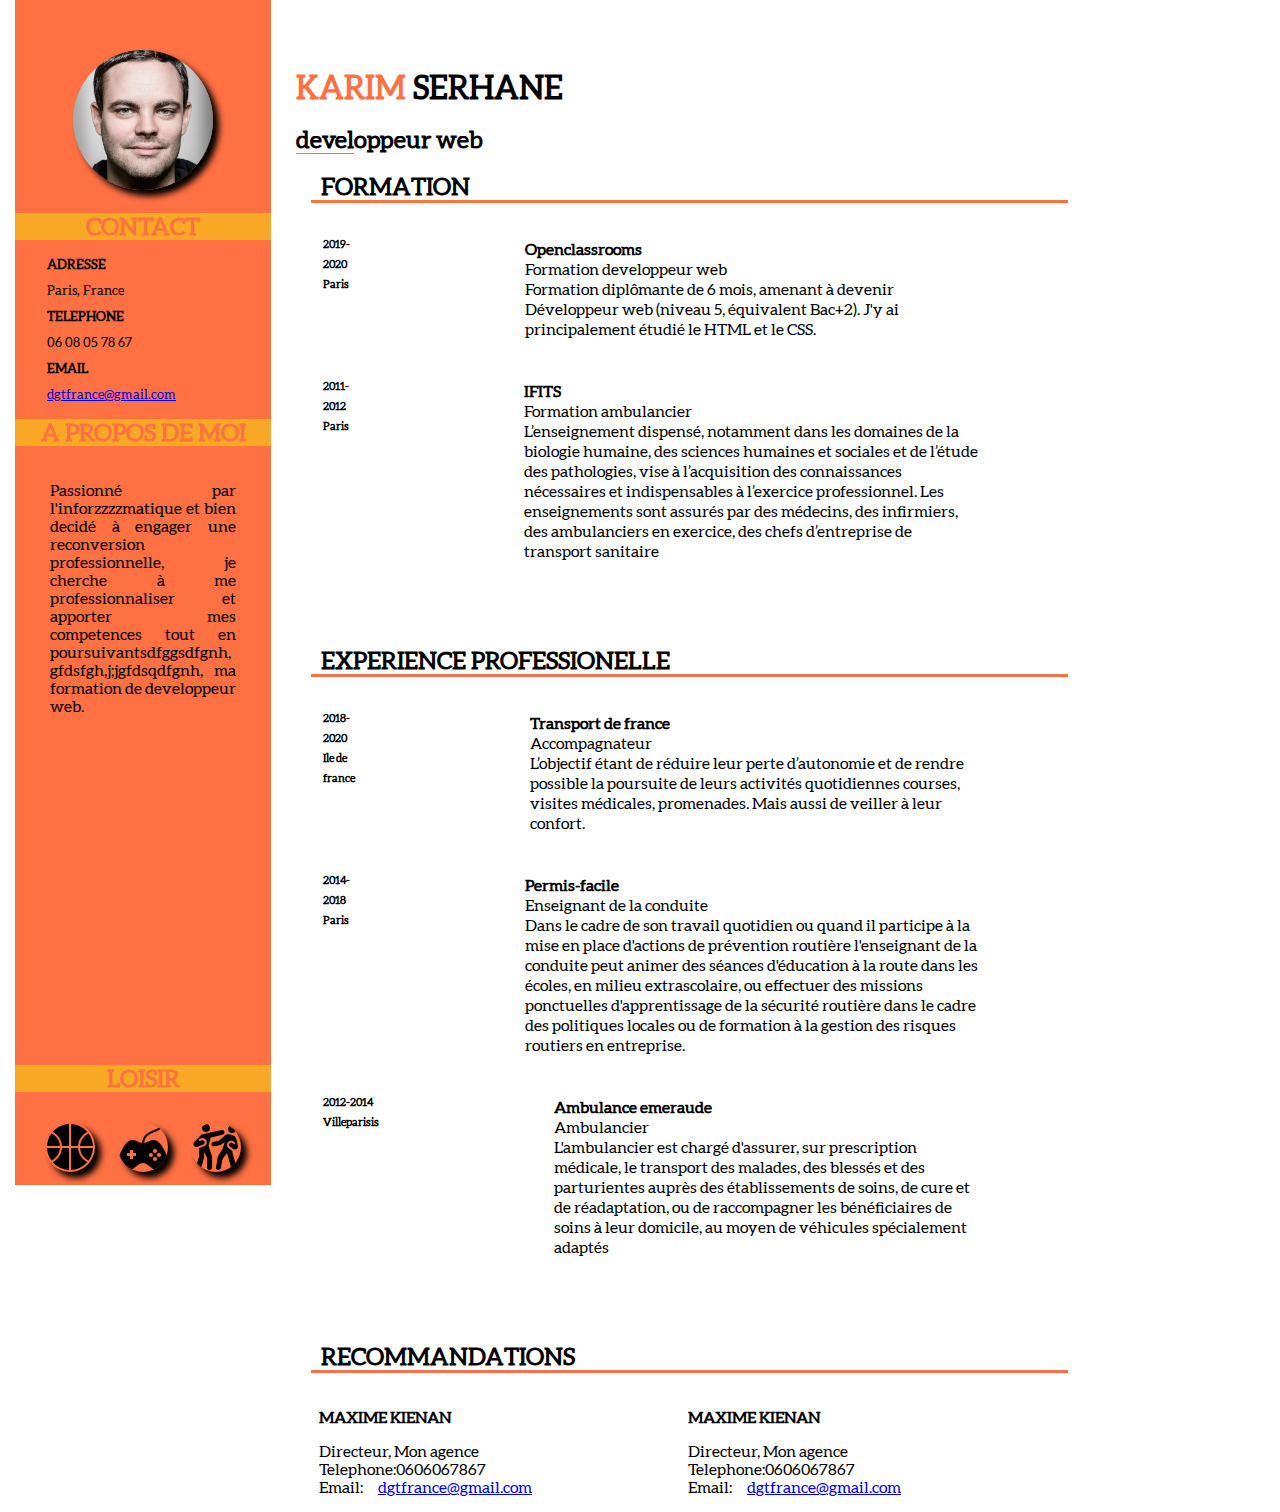
<file: index.html>
<!DOCTYPE html>
<html>
<head>
	<link rel="stylesheet" type="text/css" href="cv.css">
  <link rel="stylesheet" type="text/css" href="file:///Users/mac/Downloads/fontawesome-free-5.13.0-web/css/all.css">
  <meta charset="utf-8">
  <title>karim</title>
</head>
<body>
  <div id="bloc">
    <aside>
      <div class="presentation">
        <div class="image" >
          <img src="photo.jpg"alt= "photo"/>
        </div>
        <h2><mark>CONTACT</mark></h2>
        <div class="contenu">
          <h4>ADRESSE</h4>
          <p>Paris, France</p>
          <h4>TELEPHONE</h4>
          <p>06 08 05 78 67</p>
          <h4 class="mail">EMAIL</h4> 
          <a href="mailto:dgtfrance@gmail.com">dgtfrance@gmail.com</a>
        </div>
      </div>
      <div class="propos">
        <h2><mark>A PROPOS DE MOI</mark></h2>
        <p>Passionné par l'inforzzzzmatique et bien decidé à engager une reconversion professionnelle, je cherche à me professionnaliser et apporter mes competences tout en poursuivantsdfggsdfgnh,gfdsfgh,j;jgfdsqdfgnh, ma formation de developpeur web.</p>
      </div>
      <div class="loisir">
        <h2><mark>LOISIR</mark></h2>
        <img src="basket.png" alt="logo">
        <img src="manette.png" alt="logo">
        <img src="boxe.png"alt="logo">
      </div>    
      
    </aside>
    <div id="droite">
     <div class="Nom">
      <header>
        <div class="image" >
          <img src="photo.jpg"alt= "photo"/>
        </div>
        <h1> <mark>KARIM</mark> SERHANE</h1>
        <h2> <mark>devel</mark>oppeur web </h2>
      </header>
    </div>

    <section>
    <div class="FORMATION">
       <h2><i class="fas fa-graduation-cap"></i>  FORMATION</h2>
        <ul>
          <li><i class="far fa-dot-circle"></i><h3><strong>2019-2020</br>Paris</strong></h3><p><strong>Openclassrooms</strong></br>Formation developpeur web</br>Formation diplômante de 6 mois, amenant à devenir Développeur web (niveau 5, équivalent Bac+2). J'y ai principalement étudié le HTML et le CSS.</p></li>
          <li><i class="fas fa-circle"></i><h3><strong>2011-2012</br> Paris</strong></h3><p><strong>IFITS</strong></br>Formation ambulancier</br>L’enseignement dispensé, notamment dans les domaines de la biologie humaine, des sciences humaines et sociales et de l’étude des pathologies, vise à l’acquisition des connaissances nécessaires et indispensables à l’exercice professionnel. Les enseignements sont assurés par des médecins, des infirmiers, des ambulanciers en exercice, des chefs d’entreprise de transport sanitaire</p></li>
       </ul>
    </div>

    <div class="Experience">
      <h2><i class="fas fa-briefcase"></i> EXPERIENCE PROFESSIONELLE</h2>
        <ul>   
          <li><i class="far fa-dot-circle"></i><h3><strong>2018-2020</br>Ile de france</strong></h3><p><strong>Transport de france</strong></br>Accompagnateur</br>L’objectif étant de réduire leur perte d’autonomie et de rendre possible la poursuite de leurs activités quotidiennes courses, visites médicales, promenades. Mais aussi de veiller à leur confort.</p></li>
          <li><i class="fas fa-circle"></i><h3><strong>2014-2018</br>Paris</strong></h3><p><strong>Permis-facile</strong></br>Enseignant de la conduite </br>Dans le cadre de son travail quotidien ou quand il participe à la mise en place d'actions de prévention routière l'enseignant de la conduite peut animer des séances d'éducation à la route dans les écoles, en milieu extrascolaire, ou effectuer des missions ponctuelles d'apprentissage de la sécurité routière dans le cadre des politiques locales ou de formation à la gestion des risques routiers en entreprise.</p></li>
          <li><i class="fas fa-circle"></i><h3><strong>2012-2014</br>Villeparisis</strong></h3><p><strong>Ambulance emeraude</strong></br>Ambulancier</br>L'ambulancier est chargé d'assurer, sur prescription médicale, le transport des malades, des blessés et des parturientes auprès des établissements de soins, de cure et de réadaptation, ou de raccompagner les bénéficiaires de soins à leur domicile, au moyen de véhicules spécialement adaptés</p></li>
        </ul>          
    </div>
      <div class="recommandations">
        <h2><i class="fas fa-pencil-alt"></i> RECOMMANDATIONS</h2>
            <div class="rec">
             <h4>MAXIME KIENAN</h4>
                <p>Directeur, Mon agence </br>Telephone:0606067867</br>
                Email:<a href="mailto:dgtfrance@gmail.com">dgtfrance@gmail.com</a></p>
            </div>
          <div class="rec2">        
            <h4>MAXIME KIENAN</h4>
            <p>Directeur, Mon agence </br>Telephone:0606067867</br>
            Email:<a href="mailto:dgtfrance@gmail.com">dgtfrance@gmail.com</a></p>
          </div>
       </div>

     </section>
   </div>
 </div>
</body>
</html>
</file>
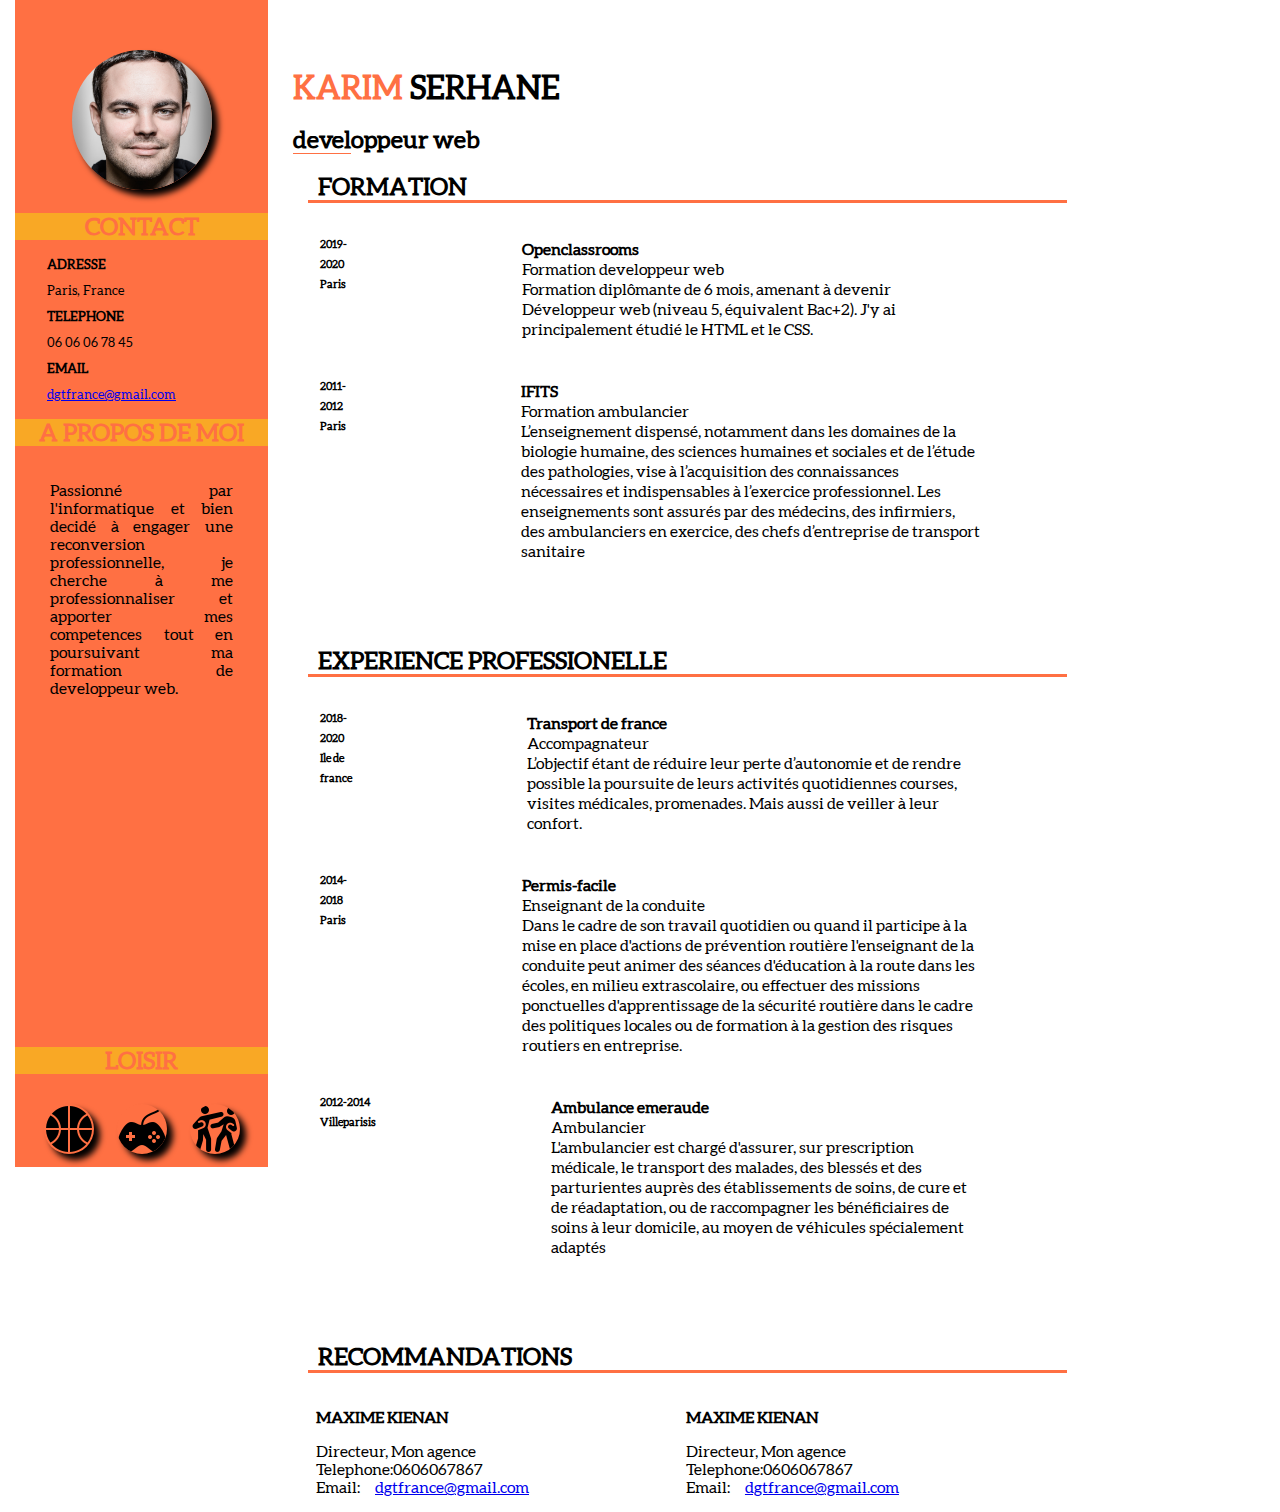
<file: cv.html>
<!DOCTYPE html>
<html>
<head>
	<link rel="stylesheet" type="text/css" href="cv.css">
  <link rel="stylesheet" type="text/css" href="file:///Users/mac/Downloads/fontawesome-free-5.13.0-web/css/all.css">
  <meta charset="utf-8">
  <title>karim</title>
</head>
<body>
  <div id="bloc">
    <aside>
      <div class="presentation">
        <div class="image" >
          <img src="photo.jpg"alt= "photo"/>
        </div>
        <h2><mark>CONTACT</mark></h2>
        <div class="contenu">
          <h4>ADRESSE</h4>
          <p>Paris, France</p>
          <h4>TELEPHONE</h4>
          <p>06 06 06 78 45</p>
          <h4 class="mail">EMAIL</h4> 
          <a href="mailto:dgtfrance@gmail.com">dgtfrance@gmail.com</a>
        </div>
      </div>
      <div class="propos">
        <h2><mark>A PROPOS DE MOI</mark></h2>
        <p>Passionné par l'informatique et bien decidé à engager une reconversion professionnelle, je cherche à me professionnaliser et apporter mes competences tout en poursuivant ma formation de developpeur web.</p>
      </div>
      <div class="loisir">
        <h2><mark>LOISIR</mark></h2>
        <img src="basket.png" alt="logo">
        <img src="manette.png" alt="logo">
        <img src="boxe.png"alt="logo">
      </div>    
      
    </aside>
    <div id="droite">
     <div class="Nom">
      <header>
        <div class="image" >
          <img src="photo.jpg"alt= "photo"/>
        </div>
        <h1> <mark>KARIM</mark> SERHANE</h1>
        <h2> <mark>devel</mark>oppeur web </h2>
      </header>
    </div>

    <section>
    <div class="FORMATION">
       <h2><i class="fas fa-graduation-cap"></i>  FORMATION</h2>
        <ul>
          <li><i class="far fa-dot-circle"></i><h3><strong>2019-2020</br>Paris</strong></h3><p><strong>Openclassrooms</strong></br>Formation developpeur web</br>Formation diplômante de 6 mois, amenant à devenir Développeur web (niveau 5, équivalent Bac+2). J'y ai principalement étudié le HTML et le CSS.</p></li>
          <li><i class="fas fa-circle"></i><h3><strong>2011-2012</br> Paris</strong></h3><p><strong>IFITS</strong></br>Formation ambulancier</br>L’enseignement dispensé, notamment dans les domaines de la biologie humaine, des sciences humaines et sociales et de l’étude des pathologies, vise à l’acquisition des connaissances nécessaires et indispensables à l’exercice professionnel. Les enseignements sont assurés par des médecins, des infirmiers, des ambulanciers en exercice, des chefs d’entreprise de transport sanitaire</p></li>
       </ul>
    </div>

    <div class="Experience">
      <h2><i class="fas fa-briefcase"></i> EXPERIENCE PROFESSIONELLE</h2>
        <ul>   
          <li><i class="far fa-dot-circle"></i><h3><strong>2018-2020</br>Ile de france</strong></h3><p><strong>Transport de france</strong></br>Accompagnateur</br>L’objectif étant de réduire leur perte d’autonomie et de rendre possible la poursuite de leurs activités quotidiennes courses, visites médicales, promenades. Mais aussi de veiller à leur confort.</p></li>
          <li><i class="fas fa-circle"></i><h3><strong>2014-2018</br>Paris</strong></h3><p><strong>Permis-facile</strong></br>Enseignant de la conduite </br>Dans le cadre de son travail quotidien ou quand il participe à la mise en place d'actions de prévention routière l'enseignant de la conduite peut animer des séances d'éducation à la route dans les écoles, en milieu extrascolaire, ou effectuer des missions ponctuelles d'apprentissage de la sécurité routière dans le cadre des politiques locales ou de formation à la gestion des risques routiers en entreprise.</p></li>
          <li><i class="fas fa-circle"></i><h3><strong>2012-2014</br>Villeparisis</strong></h3><p><strong>Ambulance emeraude</strong></br>Ambulancier</br>L'ambulancier est chargé d'assurer, sur prescription médicale, le transport des malades, des blessés et des parturientes auprès des établissements de soins, de cure et de réadaptation, ou de raccompagner les bénéficiaires de soins à leur domicile, au moyen de véhicules spécialement adaptés</p></li>
        </ul>          
    </div>
      <div class="recommandations">
        <h2><i class="fas fa-pencil-alt"></i> RECOMMANDATIONS</h2>
            <div class="rec">
             <h4>MAXIME KIENAN</h4>
                <p>Directeur, Mon agence </br>Telephone:0606067867</br>
                Email:<a href="mailto:dgtfrance@gmail.com">dgtfrance@gmail.com</a></p>
            </div>
          <div class="rec2">        
            <h4>MAXIME KIENAN</h4>
            <p>Directeur, Mon agence </br>Telephone:0606067867</br>
            Email:<a href="mailto:dgtfrance@gmail.com">dgtfrance@gmail.com</a></p>
          </div>
       </div>

     </section>
   </div>
 </div>
</body>
</html>
</file>
<file: cv.css>
/* Définition des polices personnalisées */

@font-face {
    font-family: 'Aleo-Regular-webfont';
    src: url('aleo/Aleo-Regular-webfont.ttf') format('truetype'),
         url('aleo/Aleo-Regular-webfont.svg') format('svg'),
         url('aleo/Aleo-Regular-webfont.woff') format('woff'),
         url('aleo/Aleo-Regular-webfont.eot') format('eot');

    
}
/* Eléments principaux de la page */


#bloc
{
display:flex;

}

body
{font-family: 'Aleo-Regular-webfont', arial,sans-serif;
 margin-top: 0px;
 margin: 0px;
}
 
#droite
{
  width: 80%;

}

/* aside */

.image
{

  margin-top: 50PX;
  text-align: center;


}

aside
{ 
  width: 20%;
  height: 100%;
  background-color: #FF7043;

}

aside mark
{
 background-color: #F9A825;
 color: #FF7043;
 
}

h2,p

{
 height: 100%;


}

aside h2
{
 background-size: cover;
 background-color: #F9A825;
 text-align: center;	
}

aside, h4, p,a
{
 margin-left: 15PX;


}


img
{
    height: 140px;
    width: 140px;
    border-radius: 50%;
    box-shadow: 6px 6px 6px black ;
}

.contenu
{
  font-size: 0.8em;
  margin: 17px;
  line-height: 9px;

}


.propos p
{ 
 text-align: justify;
 word-wrap: break-word;
 margin: 35px;
 margin-bottom: 350px;
 
 
}

.loisir
{
  text-align: center;
}

.loisir img

{ 
  height: 50px;
  width: 50px;
  margin: 10px;
}



/* Header */

header
{
 width:35%;
 height:12%;
 background-color: white;
 text-align:left; 
}

header, h1 h2
{
 margin-top: 70px;
 margin-left: 25px;
}
header .image
{
  display: none;
}
h1 mark
 {
  background-color: white;
  color: #FF7043;
 }

h2 mark
{   

  border-bottom: 1px solid #FF7043;

}

mark
{
 background-color: white;
}

/* section */

section h2
{
 margin-left: 40px;
 border-bottom:solid 3px #FF7043;
 max-width: 75%;
} 


section h3
{
  margin-right: 160px;
  font-size: 0.7em;
}


section img
{
  width: 30px;
  height: 30px;
  box-shadow: none;
  margin-right:12px;
}






.FORMATION
{
  margin-bottom:70px;
}

.FORMATION li 
{
  display: flex;
  justify-content:space-between;
  margin-right:300px;
  line-height: 20px;
  margin-bottom: 10px;
}

.fas
{
  margin-right:10px;
  color: #FF7043;
}

li .fas
{
    margin-right: 12px;
   margin-top: 20px;
   font-size: 0.5em; 
}

.Experience
{
   margin-bottom:70px;

}
.Experience li
{
  display: flex;
  justify-content:space-between;
  margin-right:300px;
  line-height: 20px;
  margin-bottom: 10px;
}

.far
{
  color: #FF7043;
  margin-right: 12px;
   margin-top: 20px;
   font-size: 0.6em;


}

.recommandations h4 
{
  text-align:left;
  margin: 15px;
} 

.rec,.rec2
{
  display: inline-block;
  vertical-align: top;
  width: 33%;
  padding-left:33px;
}


@media screen and (max-width: 950px)
{

#bloc
{
display:flex;
flex-direction:column-reverse;
width:auto;
}


header .image
{
  display: contents;
}

header
{
 text-align: center;
 width: 100%;

}

section h2
{
 text-align:center;
 border-bottom:solid 3px #FF7043;
 max-width:100%;
} 

section h3
{
  margin-right: 40px;
  font-size: 0.7em;
}


.FORMATION li 
{
  display: flex;
  flex-direction: row;
  justify-content: flex-start;
  align-items: flex-start;
  margin-bottom: 10px;
  width: 100%;


}
.recommandations h4 
{
  text-align:center;
  margin: 15px;
} 

.rec
{
  
  text-align: center;
  width: 100%;
  padding-left:33px;
}

.rec2
{
  display: none;
}


aside
{ 
  width: 100%;
  height: 100%;
  background-color: #FF7043;

}

aside .image
{
  display: none;

}

.contenu
{
  font-size: 0.8em;
  margin: 17px;
  line-height: 9px;
  text-align: center;
}


.loisir img

{ 
  height: 50px;
  width: 50px;
  margin: 10px;

}
.loisir
{
  text-align: center;

}


.propos p
{ 
 text-align: justify;
 word-wrap: break-word;
 margin: 35px;

 
 
}




}
</file>
